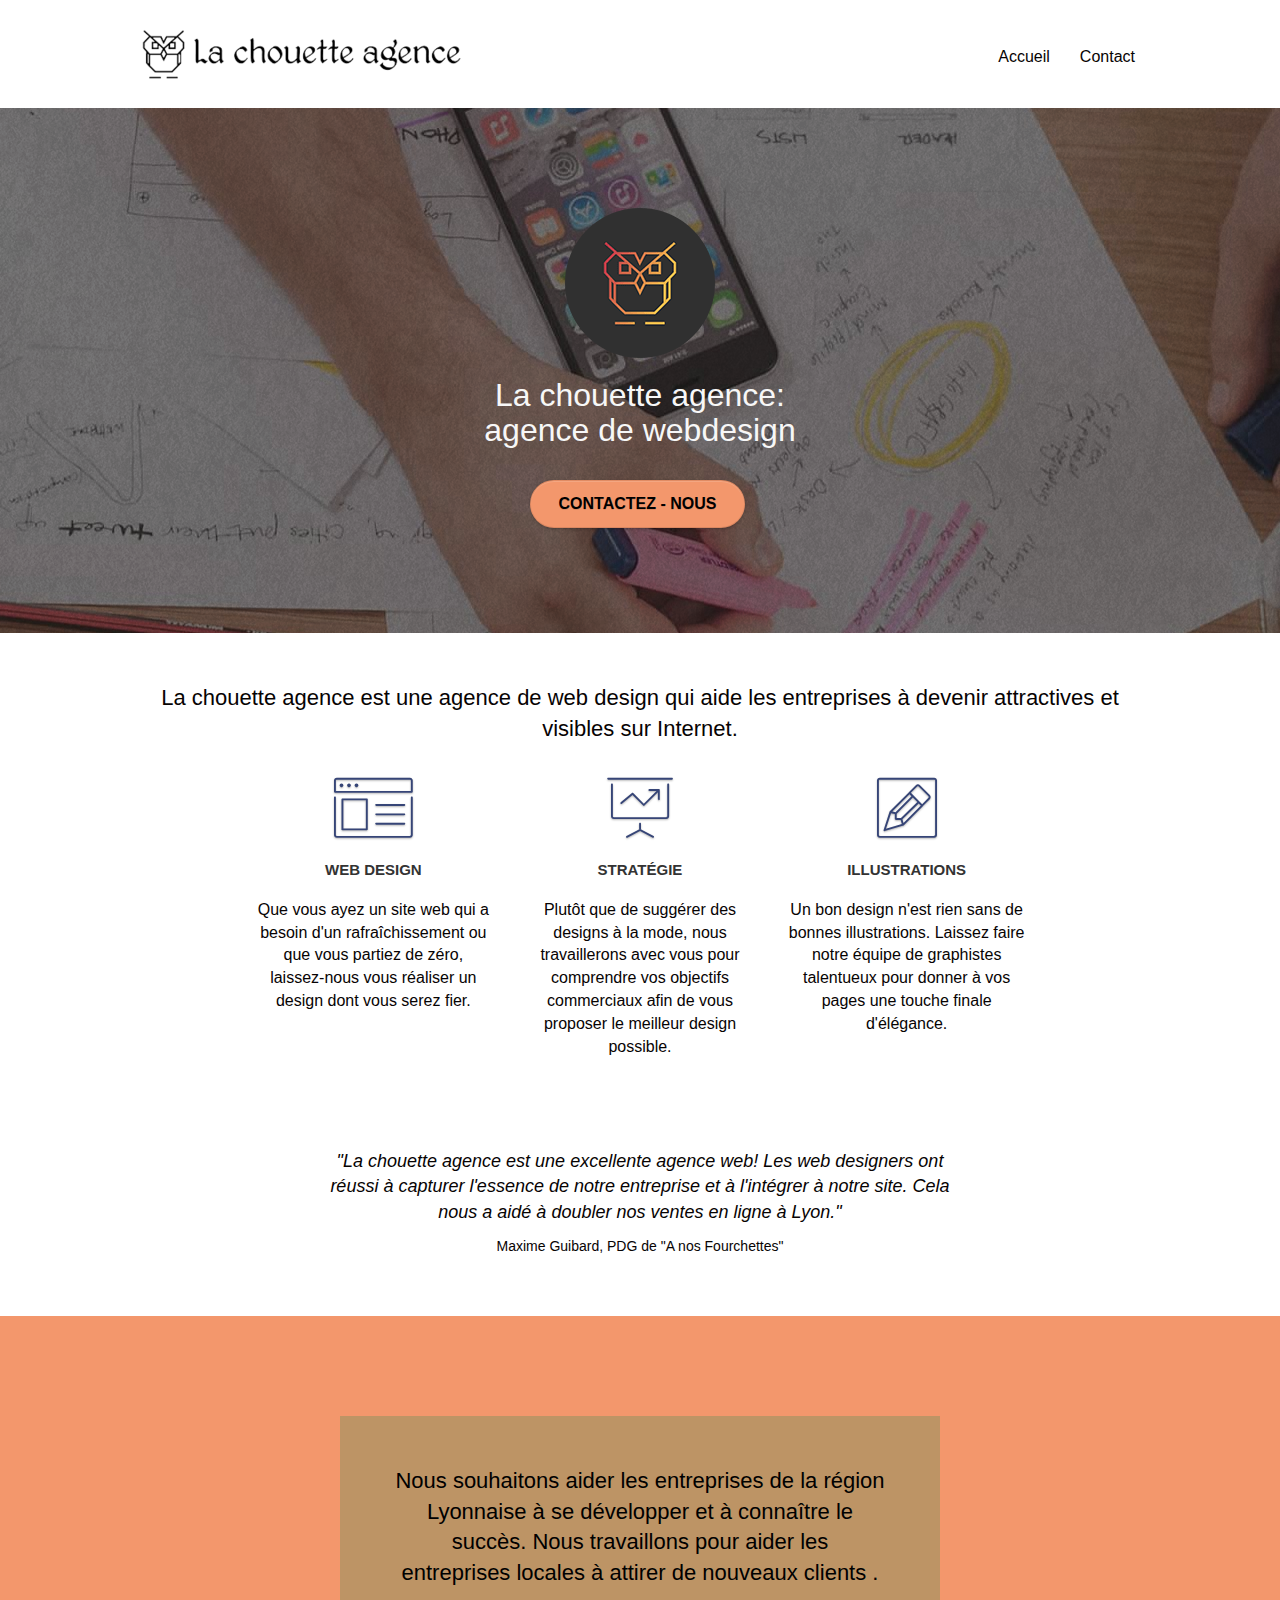
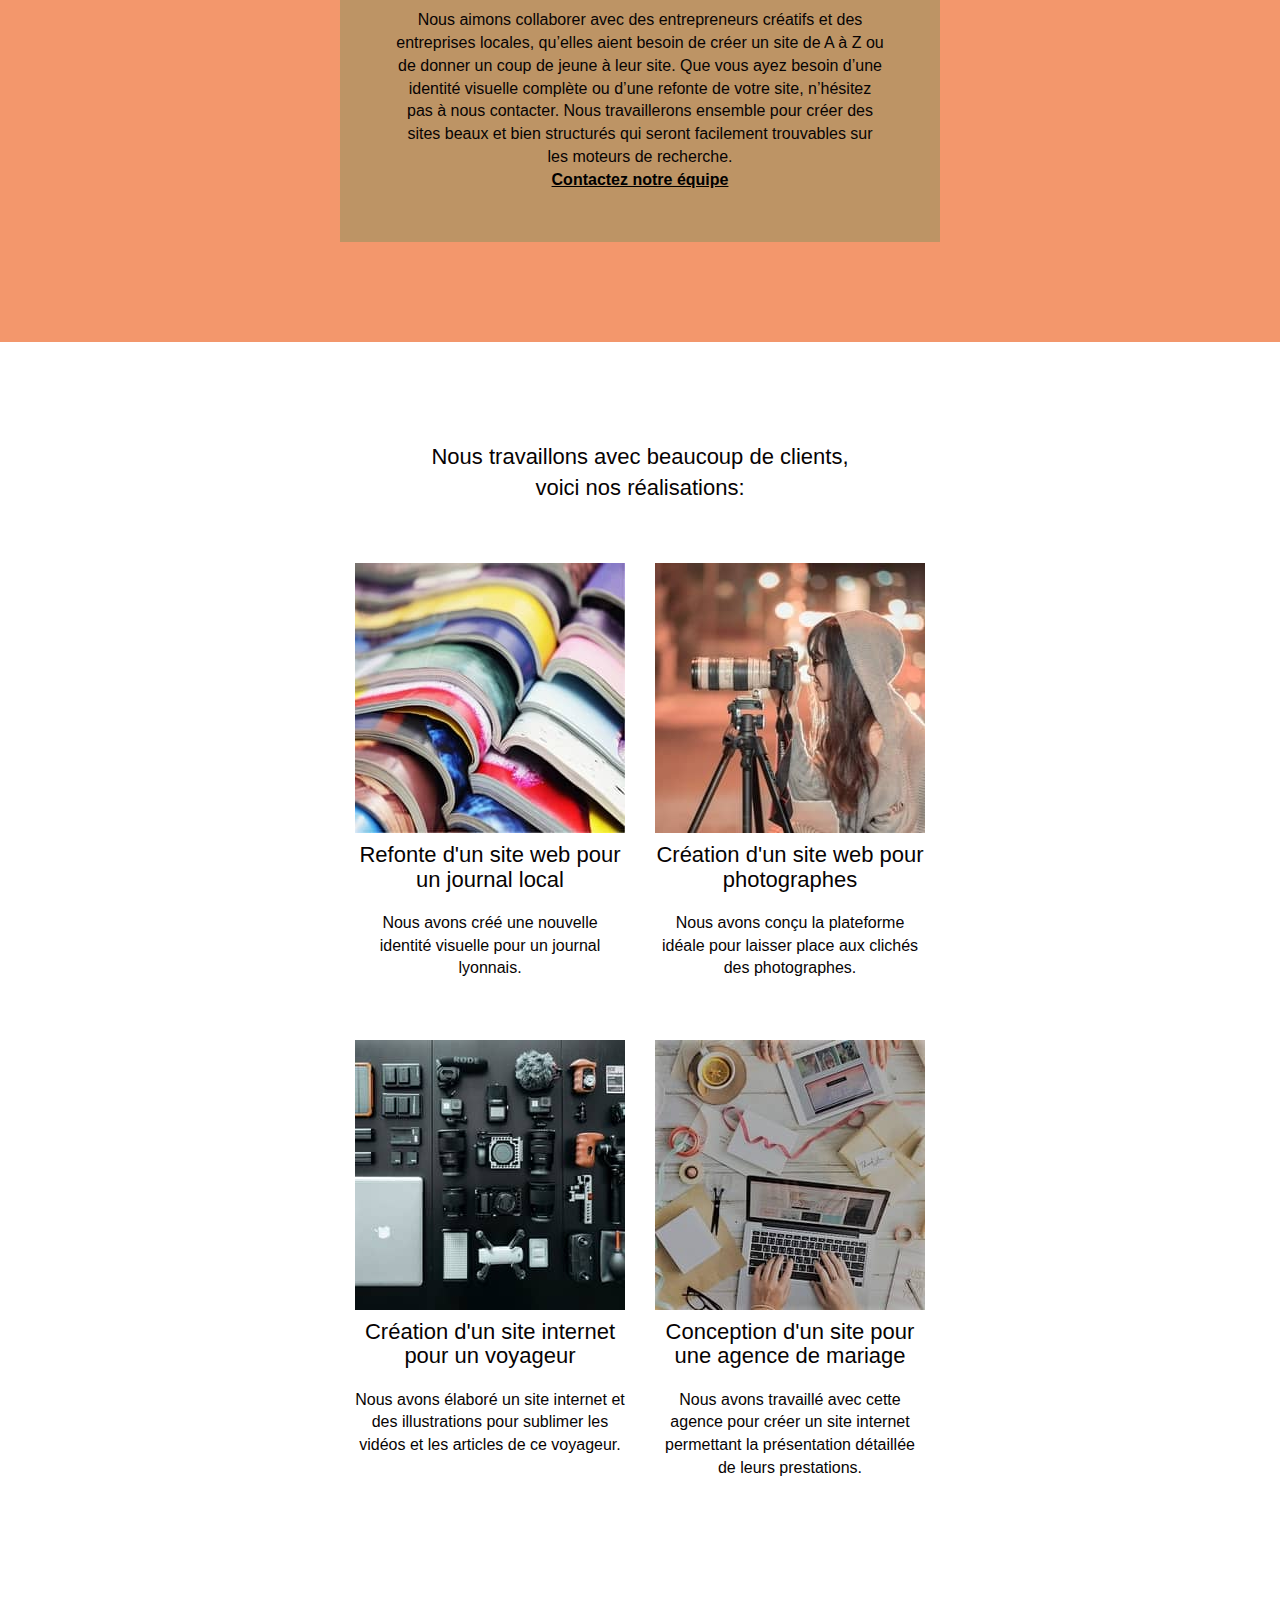
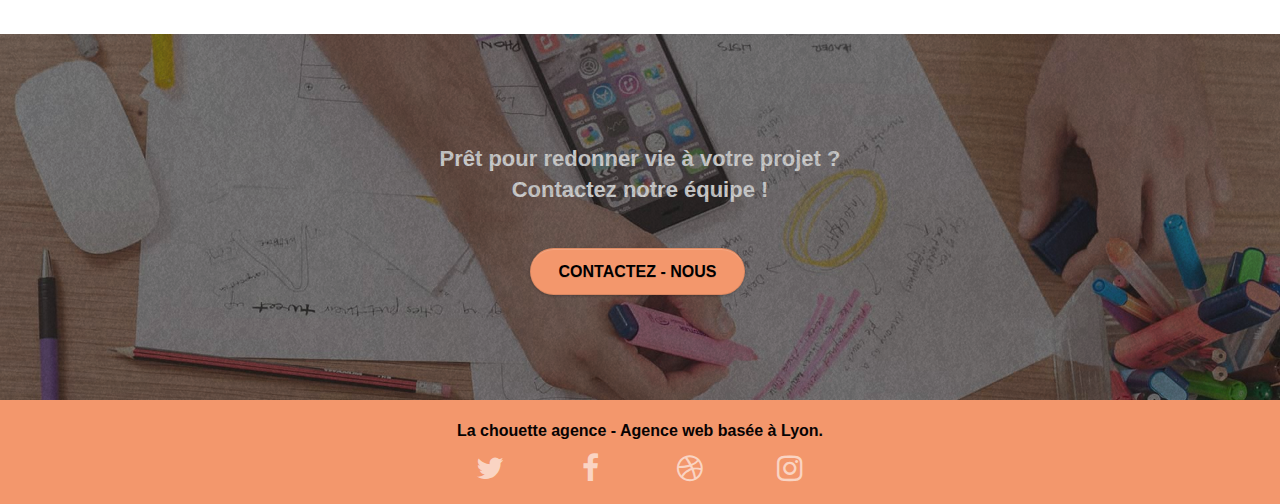
<file: index.html>
<!DOCTYPE html>
<html lang="fr">
<head>
	<meta charset="utf-8">
    <meta name="robots" content="index, follow"> <!--ou index, follow, noimagindex-->
    <meta name="keywords" content="seo, site web, site internet, agence webdesign, agence web Lyon, design, refonte de sites, entreprise web la chouette agence.">
    <meta name="description" content="La chouette agence, agence web basée à Lyon, vous propose de vous créer un site web attractif et bien structuré ou de s'occuper de la refonte de votre site en tenant compte de vos besoins et souhaits et en assurant une meilleure visibilité sur Internet.">
	<title>Création et refonte de sites-Meilleure agence web: La chouette agence</title>
    <meta name="viewport" content="width=device-width, initial-scale=1.0, viewport-fit=cover">
	

    <link rel="stylesheet" type="text/css" href="./css/bootstrap.css">
	<link rel="stylesheet" type="text/css" href="style.css">
	<link rel="stylesheet" type="text/css" href="./css/font-awesome.css">
	<link rel="stylesheet" type="text/css" href="./css/et-line.css">
	
<!-- Analytics -->
 
<!-- Analytics END -->
</head>
<body>
<!-- Principal conteneur -->
<div class="page-container">
    
<!-- bloc-0 -->
<div class="bloc bgc-white l-bloc " id="bloc-0">
	<div class="container bloc-sm">

		<nav class="navbar row">
			<div class="navbar-header">
				<!--<div class="keywords" style="color:#286090;font-size:1px;">Agence web à Paris, stratégie web, web design, illustrations, design de site web, site web, web, internet, site internet, site</div>-->
				<a class="navbar-brand" href="index.html"><img src="imgccompres/la-chouette-agence.png" alt="logo de la meilleure agence web la chouette agence" height="60" /></a>
				<!--<div class="keywords" style="color:#286090;font-size:1px;">Agence web à Paris, stratégie web, web design, illustrations, design de site web, site web, web, internet, site internet, site</div>-->
				<button id="nav-toggle" type="button" class="ui-navbar-toggle navbar-toggle" data-toggle="collapse" data-target=".navbar-1">
					<span class="sr-only">Toggle navigation</span><span class="icon-bar"></span><span class="icon-bar"></span><span class="icon-bar"></span>
				</button>
			</div>
			<div class="collapse navbar-collapse navbar-1 special-dropdown-nav">
				<ul class="site-navigation nav navbar-nav">
					<li>
						<a href="index.html">Accueil</a>
					</li>
					<li>
						<a href="contact.html">Contact</a>
					</li>
				</ul>
			</div>
		</nav>
	</div>
</div>
<!-- bloc-0 END -->

<!-- bloc-1-presentation -->
<div class="bloc bgc-dark-slate-blue bg-banniere d-bloc bg-t-edge bloc-bg-texture texture-paper b-parallax" id="bloc-1-hero">
	<div class="container bloc-lg">
		<div class="row tight-width-whitespace">
			<div class="col-sm-12">
				<img src="imgccompres/logo.png" class="center-block image-resize-mode" width="150" alt="Logo de la meilleure agence web, la chouette agence"/>
				<h1 class="text-center hero-bloc-text tc-orange ">
					La chouette agence:
					agence de webdesign
				</h1>
				<div class="text-center">
					<a href="contact.html" class="btn btn-lg btn-clean btn-rd cta-hero btn-atomic-tangerine" id="cta-hero" title="Contact Agence web - La chouette agence">Contactez - nous</a>
				</div>
			</div>
		</div>
	</div>
</div>
<!-- bloc-1-presentation END -->

<!-- bloc-2-services -->
<div class="bloc bgc-white l-bloc" id="bloc-2-services">
	<div class="container bloc-md">
		<div class="row">
			<div class="col-sm-12 text-center">
				<p class="firstparag">La chouette agence est une agence de web design qui aide les entreprises à devenir attractives et visibles sur Internet.</p>
			</div>
		</div>
		<div class="row voffset-lg med-width-whitespace">
			<div class="col-sm-4">
				<div class="text-center">
					<span class="et-icon-browser sm-shadow icon-dark-slate-blue icons icon-lg"></span>
				</div>
				<h2 class="mg-md text-center">
					Web design
				</h2>
				<p class="text-center ">
					Que vous ayez un site web qui a besoin d'un rafraîchissement ou que vous partiez de zéro, laissez-nous vous réaliser un design dont vous serez fier.
				</p>
			</div>
			<div class="col-sm-4">
				<div class="text-center">
					<span class="et-icon-presentation sm-shadow icon-dark-slate-blue icons icon-lg"></span>
				</div>
				<h2 class="mg-md text-center">
					Stratégie
				</h2>
				<p class="text-center ">
					Plutôt que de suggérer des designs à la mode, nous travaillerons avec vous pour comprendre vos objectifs commerciaux afin de vous proposer le meilleur design possible.<br>
				</p>
			</div>
			<div class="col-sm-4">
				<div class="text-center">
					<span class="et-icon-edit sm-shadow icon-dark-slate-blue icons icon-lg"></span>
				</div>
				<h2 class="mg-md text-center">
					Illustrations
				</h2>
				<p class="text-center ">
					Un bon design n'est rien sans de bonnes illustrations. Laissez faire notre équipe de graphistes talentueux pour donner à vos pages une touche finale d'élégance.
				</p>
			</div>
		</div>
		<div class="row voffset-lg voffset">
			<div class="col-xs-12 col-md-8 col-md-offset-2 text-center">
				<p class="secondparagr">"La chouette agence est une excellente agence web! Les web designers ont réussi à capturer l'essence de notre entreprise et à l'intégrer à notre site. Cela nous a aidé à doubler nos ventes en ligne à Lyon." <br /></p>
				<p class="author">Maxime Guibard, PDG de "A nos Fourchettes"</p>
		

			</div>
		</div>
	</div>
</div>
<!-- bloc-2-services END -->

<!-- bloc-3-what-i-do -->
<div class="bloc tc-orange bgc-atomic-tangerine bg-presentation d-bloc bloc-bg-texture b-parallax" id="bloc-3-what-i-do">
	<div class="container bloc-lg">
		<div class="row tight-width-whitespace black-background">
			<div class="col-sm-12">
				<p class="mg-md text-center tc-black firstparag ">
					Nous souhaitons aider les entreprises de la région Lyonnaise à se développer et à connaître le succès. Nous travaillons pour aider les entreprises locales à attirer de nouveaux clients .<!--<br>-->
				</p>
				<p class="text-center white">
					Nous aimons collaborer avec des entrepreneurs créatifs et des entreprises locales, qu’elles aient besoin de créer un site de A à Z ou de donner un coup de jeune à leur site. Que vous ayez besoin d’une identité visuelle complète ou d’une refonte de votre site, n’hésitez pas à nous contacter. Nous travaillerons ensemble pour créer des sites beaux et bien structurés qui seront facilement trouvables sur les moteurs de recherche. <br><a class="tc-black bold-link" href="contact.html" title="Contact de l'équipe de la chouette agence">Contactez notre équipe</a><br>
				</p>
			</div>
		</div>
	</div>
</div>
<!-- bloc-3-what-i-do END -->

<!-- bloc-4-portfolio -->
<div class="bloc bgc-white bg-lines-h2-bg bg-repeat l-bloc" id="bloc-4-portfolio">
	<div class="container bloc-lg">
		<div class="row">
			<div class="col-sm-12 text-center">
				<p class="firstparag">Nous travaillons avec beaucoup de clients, <br /> voici nos réalisations:</p>
			</div>
		</div>
		<div class="row tight-width-whitespace portfolio-row">
			<div class="col-sm-6">
				<a href="#" data-lightbox="imgccompres/1.jpg" data-gallery-id="gallery-1" data-caption="Refonte d'un site web pour un journal local" data-frame="snapshot-lb"><img src="imgccompres/1.jpg" alt="Refonte d'un site web pour un journal par la meilleure agence web, la chouette agence-Lyon-Paris" class="img-responsive portfolio-thumb" /></a>
				<h3 class="mg-md text-center">
					Refonte d'un site web pour un journal local
				</h3>
				<p class="text-center">
					Nous avons créé une nouvelle identité visuelle pour un journal lyonnais.
				</p>
			</div>
			<div class="col-sm-6">
				<a href="#" data-lightbox="imgccompres/2.jpg" data-gallery-id="gallery-1" data-caption="Création d'un site web pour photographes" data-frame="snapshot-lb"><img src="imgccompres/2.jpg" class="img-responsive portfolio-thumb" alt="Création d'un site web pour photographes par l'entreprise de webdesign, la chouette agence" /></a>
				<h3 class="mg-md text-center">
					Création d'un site web pour photographes
				</h3>
				<p class="text-center">
					Nous avons conçu la plateforme idéale pour laisser place aux clichés des photographes.
				</p>
			</div>
		</div>
		<div class="row tight-width-whitespace portfolio-row">
			<div class="col-sm-6">
				<a href="#" data-lightbox="imgccompres/3.jpg" data-gallery-id="gallery-1" data-caption="Création d'un site internet pour un voyageur" data-frame="snapshot-lb"><img src="imgccompres/3.jpg" class="img-responsive portfolio-thumb" alt="Création d'un site internet pour un voyageur par l'entreprise de développement web de Lyon, la chouette agence"/></a>
				<h3 class="mg-md text-center">
					Création d'un site internet pour un voyageur
				</h3>
				<p class="text-center">
					Nous avons élaboré un site internet et des illustrations pour sublimer les vidéos et les articles de ce voyageur.
				</p>
			</div>
			<div class="col-sm-6">
				<a href="#" data-lightbox="imgccompres/4.jpg" data-gallery-id="gallery-1" data-caption="Conception d'un site pour une agence de mariage" data-frame="snapshot-lb"><img src="imgccompres/4.jpg" class="img-responsive portfolio-thumb" alt="Création d'un site web pour une agence de mariage - Webdesign Paris-Lyon"/></a>
				<h3 class="mg-md text-center">
					Conception d'un site pour une agence de mariage
				</h3>
				<p class="text-center">
					Nous avons travaillé avec cette agence pour créer un site internet permettant la présentation détaillée de leurs prestations.
				</p>
			</div>
		</div>
	</div>
</div>
<!-- bloc-4-portfolio END -->

<!-- bloc-5-cta -->
<div class="bloc bgc-dark-slate-blue bg-banniere d-bloc bloc-bg-texture texture-paper" id="bloc-5-cta">
	<div class="container bloc-lg">
		<div class="row">
			<p id="lastparag"class="mg-md text-center tc-orange firstparag">
				Prêt pour redonner vie à votre projet ?<br />Contactez notre équipe !
			</p>
			<div class="col-sm-12 text-center">
				<a href="contact.html" class="btn btn-atomic-tangerine btn-clean btn-rd btn-lg cta-hero" title="Contact Agence web - La chouette agence">Contactez - nous</a>
			</div>
		</div>
	</div>
</div>
<!-- bloc-5-cta END -->
<!--ScrollToTop button  
<a class="bloc-button btn btn-d scrollToTop showScrollTop" onclick="scrolltoTarget('1')">
	<span class="fa fa-chevron-up">
	</span>
</a> -->

<!-- Footer - bloc-8 -->
<div class="bloc bgc-atomic-tangerine d-bloc" id="bloc-8">
	<div class="container bloc-sm">
		<div class="row">
			<div class="col-sm-12">
				<p id="stil" class="text-center">
					La chouette agence - Agence web basée à Lyon.<br />
				</p>
				<div class="row row-no-gutters social">
					<div class="col-sm-3">
						<div class="text-center">
							<a class="social" href="index.html" title="Rejoignez-nous sur Twitter"><span class="fa fa-twitter icon-md"></span></a>
						</div>
					</div>
					<div class="col-sm-3">
						<div class="text-center">
							<a class="social" href="index.html" title="Rejoignez-nous sur Facebook"><span class="fa fa-facebook icon-md"></span></a>
						</div>
					</div>
					<div class="col-sm-3">
						<div class="text-center">
							<a class="social" href="index.html" title="Rejoignez-nous sur Dribbble"><span class="fa fa-dribbble icon-md"></span></a>
						</div>
					</div>
					<div class="col-sm-3">
						<div class="text-center">
							<a class="social" href="index.html" title="Rejoignez-nous sur Instagram"><span class="fa fa-instagram icon-md"></span></a>
						</div>
					</div>
				</div>
				
			</div>
		</div>
	</div>
</div>
<!-- Footer - bloc-8 END -->

</div>
<!-- Principal conteneur END -->
    
<script src="./js/jquery-2.1.0.js"></script>
<script src="./js/bootstrap.js"></script>
<script src="./js/blocs.js"></script>

</body>
</html>
</file>
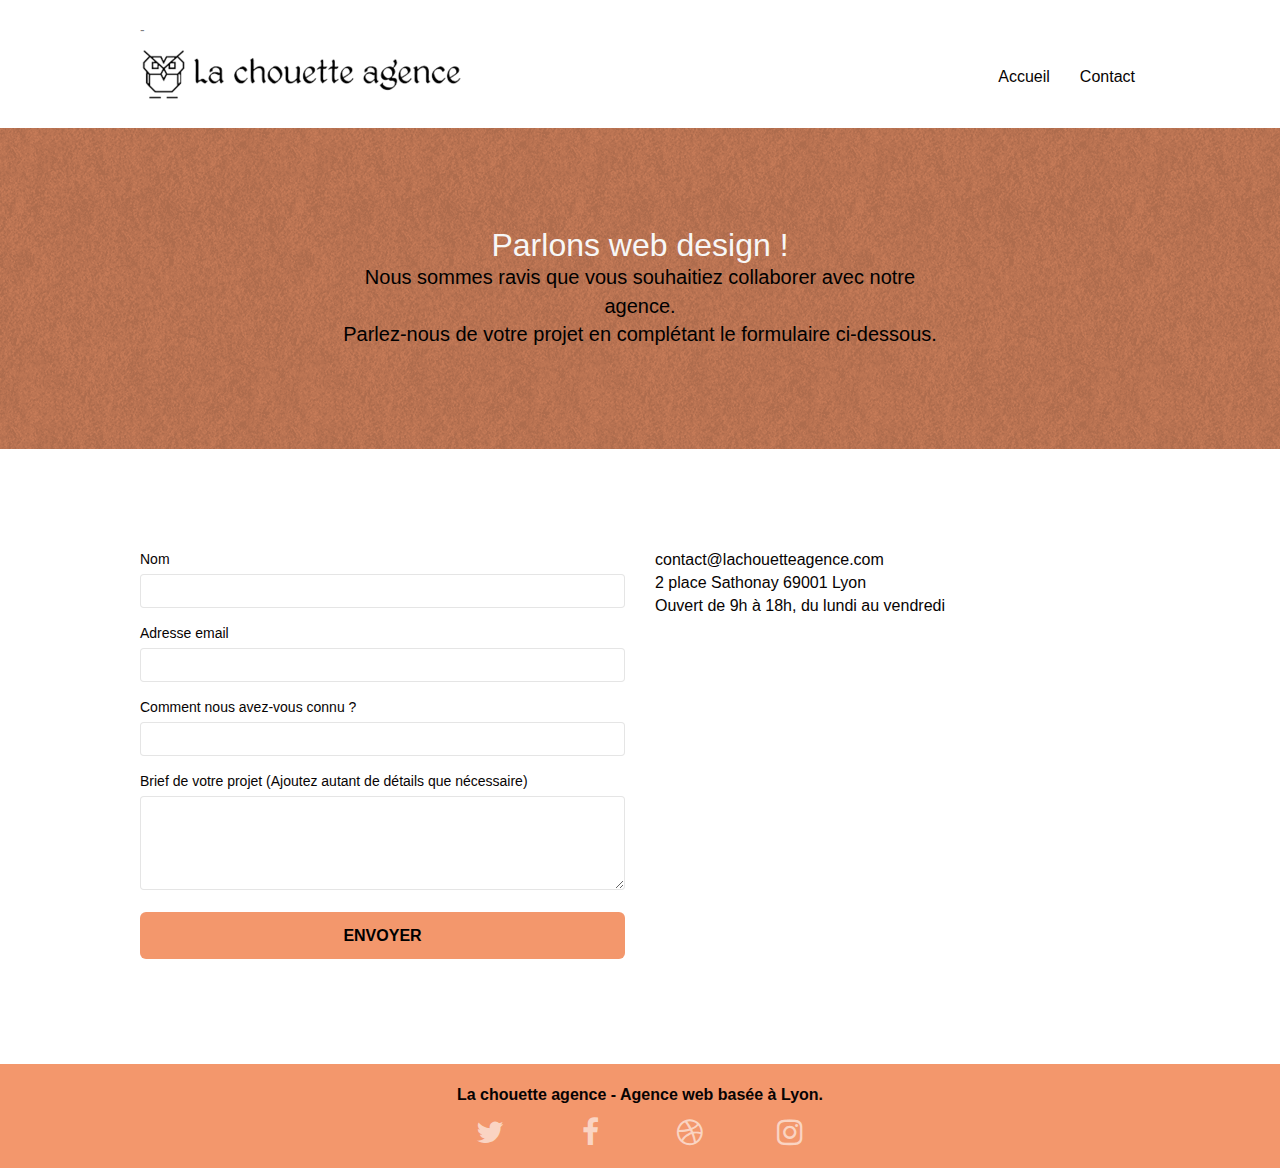
<file: contact.html>
<!DOCTYPE html>
<html lang="fr">
<head>
    <meta charset="utf-8">
	<meta name="robots" content="index, follow">
    <meta name="keywords" content="seo, site web, site internet, agence webdesign, agence web Lyon, design, refonte de sites, entreprise web la chouette agence.">
    <meta name="description" content="La chouette agence, agence web basée à Lyon, vous propose de vous créer un site web attractif et bien structuré ou de s'occuper de la refonte de votre site en tenant compte de vos besoins et souhaits et en assurant une très bonne visibilité sur Internet.">
	<title>Contact de la meilleure agence web, La chouette agence</title>
    <meta name="viewport" content="width=device-width, initial-scale=1.0, viewport-fit=cover">
    
	<link rel="stylesheet" type="text/css" href="./css/bootstrap.css">
	<link rel="stylesheet" type="text/css" href="style.css">
	<link rel="stylesheet" type="text/css" href="./css/font-awesome.css">
	<link rel="stylesheet" type="text/css" href="./css/et-line.css">

    
<!-- Analytics -->
 
<!-- Analytics END -->
    
</head>
<body>
<!-- Principal conteneur -->
<div class="page-container">
    
<!-- bloc-0 -->
<div class="bloc bgc-white l-bloc " id="bloc-0">
	<div class="container bloc-sm">-
		<nav class="navbar row">
			<div class="navbar-header">
				<a class="navbar-brand" href="index.html"><img src="imgccompres/la-chouette-agence.png" alt="Logo de la meilleure agence web, la chouette agence-Lyon-Paris" height="60" /></a>
				<button id="nav-toggle" type="button" class="ui-navbar-toggle navbar-toggle" data-toggle="collapse" data-target=".navbar-1">
					<span class="sr-only">Toggle navigation</span><span class="icon-bar"></span><span class="icon-bar"></span><span class="icon-bar"></span>
				</button>
			</div>
			<div class="collapse navbar-collapse navbar-1 special-dropdown-nav">
				<ul class="site-navigation nav navbar-nav">
					<li>
						<a href="index.html">Accueil</a>
					</li>
					<li>
						<a href="contact.html">Contact</a>
					</li>
				</ul>
			</div>
		</nav>
	</div>
</div>
<!-- bloc-0 END -->

<!-- bloc-6 -->
<div class="bloc bg-dots-bg bg-repeat bgc-atomic-tangerine d-bloc bloc-bg-texture texture-paper" id="bloc-6">
	<div class="container bloc-lg">
		<div class="row">
			<div class="col-sm-12">
				<h1 class="text-center hero-bloc-text tight-width-whitespace">
					Parlons web design !
				</h1>
				<p class="text-center mg-lg tc-black tight-width-whitespace secondpage ">
					Nous sommes ravis que vous souhaitiez collaborer avec notre agence.<br>
					Parlez-nous de votre projet en complétant le formulaire ci-dessous.
				</p>
			</div>
		</div>
	</div>
</div>
<!-- bloc-6 END -->

<!-- bloc-7 -->
<div class="bloc bgc-white l-bloc" id="bloc-7">
	<div class="container bloc-lg">
		<div class="row">
			<div class="col-sm-6">
				<form id="form_1" novalidate success-msg="Your message has been sent." fail-msg="Sorry it seems that our mail server is not responding, Sorry for the inconvenience!">
					<div class="form-group ">
						<label>
							Nom
						</label>
						<input id="name" class="form-control" required />
					</div>
					<div class="form-group">
						<label>
							Adresse email
						</label>
						<input id="email" class="form-control" type="email" required />
					</div>
					<div class="form-group">
						<label>
							Comment nous avez-vous connu ?
						</label>
						<input class="form-control" type="email" required id="input_504" />
					</div>
					<div class="form-group">
						<label>
							Brief de votre projet (Ajoutez autant de détails que nécessaire)<br>
						</label><textarea id="message" class="form-control" rows="4" cols="50" required></textarea>
					</div> 
					<button class="bloc-button btn btn-lg btn-block cta-hero btn-atomic-tangerine" type="submit">
						Envoyer
					</button>
				</form>
			</div>
			<div class="col-sm-6">
				<p>
					contact@lachouetteagence.com<br>2 place Sathonay 69001 Lyon<br>Ouvert de 9h à 18h, du lundi au vendredi<br>
				</p>
			</div>
		</div>
	</div>
</div>
<!-- bloc-7 END -->

<!-- ScrollToTop Button 
<a class="bloc-button btn btn-d scrollToTop" onclick="scrollToTarget('1')"><span class="fa fa-chevron-up"></span></a>
 ScrollToTop Button END-->


<!-- Footer - bloc-8 -->
<div class="bloc bgc-atomic-tangerine d-bloc" id="bloc-8">
	<div class="container bloc-sm">
		<div class="row">
			<div class="col-sm-12">
				<p id="stil" class="text-center black">
					La chouette agence - Agence web basée à Lyon.<br>
				</p>
				<div class="row row-no-gutters social">
					<div class="col-sm-3">
						<div class="text-center">
							<a class="social" href="index.html" title="Rejoignez-nous sur Twitter "><span class="fa fa-twitter icon-md"></span></a>
						</div>
					</div>
					<div class="col-sm-3">
						<div class="text-center">
							<a class="social" href="index.html" title="Rejoignez-nous sur Facebook"><span class="fa fa-facebook icon-md"></span></a>
						</div>
					</div>
					<div class="col-sm-3">
						<div class="text-center">
							<a class="social" href="index.html" title="Rejoignez-nous sur Dribbble"><span class="fa fa-dribbble icon-md"></span></a>
						</div>
					</div>
					<div class="col-sm-3">
						<div class="text-center">
							<a class="social" href="index.html" title="Rejoignez-nous sur Instagram"><span class="fa fa-instagram icon-md"></span></a>
						</div>
					</div>
				</div>
			</div>
		</div>
	</div>
</div>
<!-- Footer - bloc-8 END -->


			
</div>
<!-- Principal conteneur END -->
    
<script src="./js/jquery-2.1.0.js"></script>
<script src="./js/bootstrap.js"></script>
<script src="./js/blocs.js"></script>
	
</body>
</html>
</file>
<file: style.css>
body {
    margin: 0;
    padding: 0;
    background: #FFF;
    overflow-x: hidden;
    -webkit-font-smoothing: antialiased;
    -moz-osx-font-smoothing: grayscale;
}

a,
button {
    transition: all .3s ease-in-out;
    outline: none!important;
}

a:hover {
    text-decoration: none;
    cursor: pointer;
}

#page-loading-blocs-notifaction {
    position: fixed;
    top: 0;
    bottom: 0;
    width: 100%;
    z-index: 100000;
    background: #FFFFFF url("img/pageload-spinner.gif") no-repeat center center;
}

.bloc {
    width: 100%;
    clear: both;
    background: 50% 50% no-repeat;
    padding: 0 50px;
    -webkit-background-size: cover;
    -moz-background-size: cover;
    -o-background-size: cover;
    background-size: cover;
    position: relative;
}

.bloc .container {
    padding-left: 0;
    padding-right: 0;
}

.bloc-lg {
    padding: 100px 50px;
}

.bloc-md {
    padding: 50px;
}

.bloc-sm {
    padding: 20px 50px;
}

.bg-center,
.bg-l-edge,
.bg-r-edge,
.bg-t-edge,
.bg-b-edge,
.bg-tl-edge,
.bg-bl-edge,
.bg-tr-edge,
.bg-br-edge,
.bg-repeat {
    -webkit-background-size: auto!important;
    -moz-background-size: auto!important;
    -o-background-size: auto!important;
    background-size: auto!important;
}

.bg-repeat {
    background: repeat;
}

.bg-t-edge {
    background: top no-repeat;
}

.bloc-bg-texture::before {
    content: "";
    background-size: 2px 2px;
    position: absolute;
    top: 0;
    bottom: 0;
    left: 0;
    right: 0;
}

.texture-paper::before {
    background: url("imgccompres/texture-paper.png");
    background-size: 280px 280px;
}

.b-parallax {
    background-attachment: fixed;
}

.d-bloc {
    color: rgba(255, 255, 255, .7);
}

.d-bloc button:hover {
    color: rgba(255, 255, 255, .9);
}

.d-bloc .icon-round,
.d-bloc .icon-square,
.d-bloc .icon-rounded,
.d-bloc .icon-semi-rounded-a,
.d-bloc .icon-semi-rounded-b {
    border-color: rgba(255, 255, 255, .9);
}

.d-bloc .divider-h span {
    border-color: rgba(255, 255, 255, .2);
}

.d-bloc .a-btn,
.d-bloc .navbar a,
.d-bloc .navbar-brand,
.d-bloc a .icon-sm,
.d-bloc a .icon-md,
.d-bloc a .icon-lg,
.d-bloc a .icon-xl,
.d-bloc h1 a,
.d-bloc h2 a,
.d-bloc h3 a,
/*.d-bloc h4 a,
.d-bloc h5 a,
.d-bloc h6 a,*/
.d-bloc p a {
    color: rgba(255, 255, 255, .6);
}

.d-bloc .a-btn:hover,
.d-bloc .navbar a:hover,
.d-bloc .navbar-brand:hover,
.d-bloc a:hover .icon-sm,
.d-bloc a:hover .icon-md,
.d-bloc a:hover .icon-lg,
.d-bloc a:hover .icon-xl,
.d-bloc h1 a:hover,
.d-bloc h2 a:hover,
.d-bloc h3 a:hover,
/*.d-bloc h4 a:hover,
.d-bloc h5 a:hover,
.d-bloc h6 a:hover,*/
.d-bloc p a:hover {
    color: rgba(255, 255, 255, 1);
}

.d-bloc .navbar-toggle .icon-bar {
    background: rgba(255, 255, 255, 1);
}

.d-bloc .btn-wire,
.d-bloc .btn-wire:hover {
    color: rgba(255, 255, 255, 1);
    border-color: rgba(255, 255, 255, 1);
}

.d-bloc .panel {
    color: rgba(0, 0, 0, .5);
}

.d-bloc .panel button:hover {
    color: rgba(0, 0, 0, .7);
}

.d-bloc .panel icon {
    border-color: rgba(0, 0, 0, .7);
}

.d-bloc .panel .divider-h span {
    border-color: rgba(0, 0, 0, .1);
}

.d-bloc .panel .a-btn {
    color: rgba(0, 0, 0, .6);
}

.d-bloc .panel .a-btn:hover {
    color: rgba(0, 0, 0, 1);
}

.d-bloc .panel .btn-wire,
.d-bloc .panel .btn-wire:hover {
    color: rgba(0, 0, 0, .7);
    border-color: rgba(0, 0, 0, .3);
}

.d-bloc .panel,
.l-bloc {
    color: rgba(0, 0, 0, .5);
}

.d-bloc .panel button:hover,
/*.l-bloc*/ button:hover {
    color: rgba(0, 0, 0, .7);
}

/*.l-bloc*/ .icon-round,
/*.l-bloc*/ .icon-square,
/*.l-bloc*/ .icon-rounded,
/*.l-bloc*/ .icon-semi-rounded-a,
   l-bloc .icon-semi-rounded-b {
    border-color: rgba(0, 0, 0, .7);
}

.d-bloc .panel .divider-h span,
/*.l-bloc*/ .divider-h span {
    border-color: rgba(0, 0, 0, .1);
}

.d-bloc .panel .a-btn,
/*.l-bloc*/ .a-btn,
/*.l-bloc*/ .navbar a,
/*.l-bloc*/ .navbar-brand,
/*.l-bloc*/ a .icon-sm,
/*.l-bloc*/ a .icon-md,
/*.l-bloc*/ a .icon-lg,
/*.l-bloc*/ a .icon-xl,
/*.l-bloc*/ h1 a,
/*.l-bloc*/ h2 a,
/*.l-bloc*/ h3 a,
/*.l-bloc*/ h4 a,
/*.l-bloc*/ h5 a,
/*.l-bloc*/ h6 a,
/*.l-bloc*/ p a {
    color: rgba(0, 0, 0, .6);
}

.d-bloc .panel .a-btn:hover,
/*.l-bloc*/ .a-btn:hover,
/*.l-bloc*/ .navbar a:hover,
/*.l-bloc*/ .navbar-brand:hover,
/*.l-bloc*/ a:hover .icon-sm,
/*.l-bloc*/ a:hover .icon-md,
/*.l-bloc*/ a:hover .icon-lg,
/*.l-bloc*/ a:hover .icon-xl,
/*.l-bloc*/ h1 a:hover,
/*.l-bloc*/ h2 a:hover,
/*.l-bloc*/ h3 a:hover,
/*.l-bloc*/ h4 a:hover,
/*.l-bloc*/ h5 a:hover,
/*.l-bloc*/ h6 a:hover,
/*.l-bloc*/ p a:hover {
    color: rgba(0, 0, 0, 1);
}

/*.l-bloc*/ .navbar-toggle .icon-bar {
    color: rgba(0, 0, 0, .6);
}

.d-bloc .panel .btn-wire,
.d-bloc .panel .btn-wire:hover,
/*.l-bloc*/ .btn-wire,
/*.l-bloc*/ .btn-wire:hover {
    color: rgba(0, 0, 0, .7);
    border-color: rgba(0, 0, 0, .3);
}

.voffset {
    margin-top: 30px;
}

.voffset-lg {
    margin-top: 80px;
}

.row-no-gutters {
    margin-right: 0;
    margin-left: 0;
}

.row.row-no-gutters > [class^="col-"],
.row.row-no-gutters > [class*=" col-"] {
    padding-right: 0;
    padding-left: 0;
}

#bloc-1-hero h1 {
    font-size: 32px;
    margin-left: 85px;
    margin-right: 85px;
}

.navbar {
    margin-bottom: 0;
    z-index: 1;
}

.navbar-brand {
    height: auto;
    padding: 3px 15px;
    font-size: 25px;
    font-weight: normal;
    font-weight: 600;
    line-height: 44px;
}

.navbar-brand img {
    max-height: 200px;
    margin: 0 5px 0 0;
    display: inline;
}

.navbar-brand img[src$=svg] {
    min-width: 100px;
}

.nav-center .navbar-brand img {
    margin: 0;
}

.navbar .nav {
    padding-top: 2px;
    margin-right: -16px;
    float: right;
    z-index: 1;
}

.nav > li {
    float: left;
    margin-top: 4px;
    font-size: 16px;
}

.navbar-nav .open .dropdown-menu > li > a {
    text-align: inherit;
}

.nav > li a:hover,
.nav > li a:focus {
    background: transparent;
}

.navbar-toggle {
    margin: 10px 10px 0 0;
    border: 0px;
}

.navbar-toggle:hover {
    background: transparent!important;
}

.navbar-toggle .icon-bar {
    background-color: rgba(0, 0, 0, .5);
    width: 26px;
}

.nav-invert .navbar .nav {
    float: left;
}


.nav-invert .navbar-header,
.nav-invert .navbar-brand {
    float: right;
    position: relative;
    z-index: 2;
}

@media (min-width: 768px) {
    .site-navigation {
        position: absolute;
        top: 50%;
        right: 20px;
        -webkit-transform: translateY(-50%);
        transform: translate(0, -50%);
    }
    .nav > li .dropdown-menu a,
    .nav > li .dropdown-menu a:hover {
        color: #484848;
    }
    .nav-invert .site-navigation {
        left: 0;
        right: 0;
    }
    .nav-center {
        text-align: center;
    }
    .nav-center .navbar-header {
        width: 100%;
    }
    .nav-center .navbar-header,
    .nav-center .navbar-brand,
    .nav-center .nav > li {
        float: none;
        display: inline-block;
    }
    .nav-center .site-navigation {
        position: relative;
        width: 100%;
        right: 0;
        margin-right: 0px;
        margin-top: 20px;
    }
    .nav-center.mini-nav .navbar-toggle {
        float: none;
        margin: 10px auto 0;
    }
}

.nav > li > .dropdown a {
    background: none!important;
    display: block;
    padding: 14px 15px;
}

nav .caret {
    margin: 0 5px;
}

.dropdown-menu .dropdown-menu {
    top: -8px;
    left: 100%;
}

.dropdown-menu .dropmenu-flow-right {
    top: 100%;
    left: 0;
    margin-left: -1px;
    border-top-left-radius: 0;
    border-top-right-radius: 0;
}

.dropdown-menu .dropdown span {
    border: 4px solid black;
    border-top-color: transparent;
    border-right-color: transparent;
    border-bottom-color: transparent;
    margin: 6px -5px 0 0!important;
    float: right;
}

.mg-md {
    margin-top: 10px;
    margin-bottom: 20px;
}

.mg-lg {
    margin-top: 10px;
    margin-bottom: 40px;
}

.btn {
    margin: 0 5px 5px 0;
}

.btn.pull-right {
    margin: 0 0 5px 5px;
}

.btn-d,
.btn-d:hover,
.btn-d:focus {
    color: #FFF;
    background: rgba(0, 0, 0, .3);
}

button {
    outline: none!important;
}

.btn-rd {
    border-radius: 40px;
}

.btn-clean {
    border: 1px solid rgba(0, 0, 0, .08);
    border-bottom-color: rgba(0, 0, 0, .1);
    text-shadow: 0 1px 0 rgba(0, 0, 1, .1);
    box-shadow: 0 1px 3px rgba(0, 0, 1, .25), inset 0 1px 0 0 rgba(255, 255, 255, .15);
}

.icon-md {
    font-size: 30px!important;
}

.icon-lg {
    font-size: 60px!important;
}

.sm-shadow {
    text-shadow: 0 1px 2px rgba(0, 0, 0, .3);
}

.panel-sq,
.panel-sq .panel-heading,
.panel-sq .panel-footer {
    border-radius: 0;
}

.panel-rd {
    border-radius: 30px;
}

.panel-rd .panel-heading {
    border-radius: 29px 29px 0 0;
}

.panel-rd .panel-footer {
    border-radius: 0 0 29px 29px;
}

.form-control {
    border-color: rgba(0, 0, 0, .1);
    box-shadow: none;
}

.scrollToTop {
    width: 40px;
    height: 40px;
    position: fixed;
    bottom: 20px;
    right: 20px;
    opacity: 0;
    z-index: 500;
    transition: all .3s ease-in-out;
}

.scrollToTop span {
    margin-top: 6px;
}

.showScrollTop {
    font-size: 14px;
    opacity: 1;
}

a[data-lightbox] {
    position: relative;
    display: block;
    text-align: center;
}

a[data-lightbox]:hover::before {
    content: "+";
    font-family: "HelveticaNeue-Light", "Helvetica Neue Light", "Helvetica Neue", Helvetica, Arial;
    font-size: 32px;
    width: 50px;
    height: 50px;
    margin-left: -25px;
    border-radius: 50%;
    background: rgba(0, 0, 0, .6);
    color: #FFF;
    font-weight: 100;
    z-index: 1;
    position: absolute;
    top: 50%;
    -webkit-transform: translateY(-50%);
    transform: translateY(-50%);
}

a[data-lightbox]:hover img {
    opacity: 0.6;
    -webkit-animation-fill-mode: none;
    animation-fill-mode: none;
}

#lightbox-modal {
    display: flex;
    align-items: center;
}

#lightbox-modal .modal-dialog {
    width: 90%;
    max-width: 900px;
    margin: 0 auto 0;
}

#lightbox-modal .modal-dialog img {
    max-height: 90vh;
    margin: 0 auto;
}

.lightbox-caption {
    padding: 20px;
    color: #FFF;
    background: rgba(0, 0, 0, .5);
    position: absolute;
    left: 15px;
    right: 15px;
    bottom: 5px;
}

.close-lightbox {
    color: #FFF;
    font-size: 30px;
    position: absolute;
    top: 20px;
    right: 20px;
    z-index: 20;
    background: rgba(0, 0, 0, .5);
    border: none;
    line-height: 30px;
    padding: 0 9px 5px;
    opacity: 0.3;
}

.close-lightbox:hover,
.next-lightbox:hover,
.prev-lightbox:hover {
    opacity: 1.0;
    color: #FFF;
}

.next-lightbox,
.prev-lightbox {
    font-size: 20px;
    color: rgba(255, 255, 255, .9);
    background: rgba(0, 0, 0, .5);
    transition: all .2s ease-in-out;
    position: absolute;
    top: 45%;
    z-index: 1;
    opacity: 0.4;
}

.next-lightbox {
    padding: 6px 8px 1px 13px;
    right: 25px;
}

.prev-lightbox {
    padding: 6px 13px 1px 10px;
    left: 25px;
}

.snapshot-lb .modal-body {
    padding-bottom: 45px;
}

.snapshot-lb .lightbox-caption {
    padding: 0;
    color: rgba(0, 0, 0, .5);
    background: none;
}
#stil{
    font-weight: bold;
}
h1,
h2,
h3,
h4,
h5,
h6,
p,
label,
.btn,
a {
    font-family: "helvetica";
    font-weight: 400;
    /*color: #575757!important;*/
    color: #070303!important;
}

.container {
    max-width: 1000px;
}

/*.hero-bloc-text {
    font-size: 38px;
}*/

/*.hero-bloc-text-sub {
    font-size: 36px;
}*/

.statement-bloc-text {
    line-height: 26px;
    font-style: italic;
    font-size: 20px;
    text-align: center;
    font-weight: lighter;
    max-width: 520px;
    margin: auto /*auto auto auto*/;
}

p {
    font-size: 16px;
}

.tight-width-whitespace {
    max-width: 600px;
    margin: auto /*auto auto auto*/;
}

.h1 {
    font-size: 20px;
    font-family: "Open Sans";
}

.cta-hero {
    margin-top: 22px;
    color: rgb(0, 0, 0)!important;
    /*color: #FFFFFF!important;*/
    text-transform: uppercase;
    padding: 12px 28px 12px 28px;
    font-size: 16px;
    font-weight: 700;
}

.social {
    max-width: 400px;
    margin: auto auto auto auto;
}
#lastparag{
    color:  rgb(255, 255, 255)!important;
    font-weight: bold;
}
.firstparag{
    font-size: 22px;
    line-height: 1.4em;
   
}
.secondparagr{
    font-size: 18px;
    font-style: italic;
}
.author{
    font-size: 14px;
}
.secondpage{
    font-size: 20px;
    color: black;
    
}

/*h2 {
    font-size: 22px;
    line-height: 1.4em;
}*/
/*.text-center {
    font-size: 22px;
    line-height: 1.4em;
}*/

/*h3*/ h2 {
    font-size: 15px;
    text-transform: uppercase;
    font-weight: 700;
    color: #333333!important;
}

.med-width-whitespace {
    max-width: 800px;
    margin: auto auto auto auto;
    box-shadow: 0px 0px 0px #000000;
}

h1 {
    color: rgb(247, 247, 247)!important;
    
}

/*h4 {
    color: #333333!important;
}*/

.icons {
    margin-bottom: 14px;
    margin-top: 24px;
}

/*.black {
    color: rgb(0, 0, 0)!important;
}*/

.portfolio-thumb {
    margin-bottom: 24px;
    margin: auto;
}

.portfolio-row {
    margin-bottom: 44px;
    margin-top: 50px;
}

.avatar {
    box-shadow: 0px 4px 9px rgba(0, 0, 0, 0.3);
}

.black-background {
    background-color: rgba(165, 147, 99, 0.7);
    padding: 40px 40px 40px 40px;
}

.bold-link {
    font-weight: 900;
    text-decoration: underline!important;
}

.bgc-white {
    background-color: #FFFFFF;
}

/*.bgc-dark-slate-blue {
    background-color: #364577;
}*/

.bgc-atomic-tangerine {
    background-color: #F3976C;
}

/*.tc-orange {
    color: #F3976C!important;
}*/

.tc-black{
    color: rgb(0, 0, 0)!important;
}

.tc-black:hover{
    color: #611f75!important;

}


.btn-atomic-tangerine {
    background: #F3976C;
    color:black;
    /*color: #FFFFFF!important;*/
}

.btn-atomic-tangerine:hover {
    background: #c27956!important;
    color: black;
    /*color: #FFFFFF!important;*/
}

/*.ltc-white {
    color: #FFFFFF!important;
}

.ltc-white:hover {
    color: #cccccc!important;
}*/

.ltc-atomic-tangerine {
    color: #F3976C!important;
}

.ltc-atomic-tangerine:hover {
    color: #c27956!important;
}

.icon-dark-slate-blue {
    color: #364577!important;
    border-color: #364577!important;
}

/*.bg-dots-bg {
    background-image: url("img/dots-bg.png"); fichier effacé
}*/

/*.bg-lines-h2-bg {
    background-image: url("img/lines-h2-bg.png");
} fichier effacé+ à effacer du html*/

.bg-banniere {
    background-image: url("imgccompres/la-chouette-agence-banniere.jpg");
}

.bg-presentation {
    background-image: url("imgccompres/image-de-presentation.jpg");
    
}

@media (max-width: 1024px) {
    .bloc {
        padding-left: 20px;
        padding-right: 20px;
    }
    .bloc.full-width-bloc,
    .bloc-tile-2.full-width-bloc .container,
    .bloc-tile-3.full-width-bloc .container,
    .bloc-tile-4.full-width-bloc .container {
        padding-left: 0;
        padding-right: 0;
    }
}

@media (max-width: 992px) and (min-width: 768px) {
    .navbar .nav {
        max-width: 80%
    }
    .nav-center.navbar .nav {
        max-width: 100%
    }
}

@media only screen and (min-width: 768px) and (max-width: 1024px) and (orientation: landscape) {
    .b-parallax {
        background-attachment: scroll;
    }
}

@media only screen and (min-width: 1024px) and (max-width: 1366px) and (-webkit-min-device-pixel-ratio: 1.5) {
    .b-parallax {
        background-attachment: scroll;
    }
}

@media (max-width: 991px) {
    .container {
        width: 100%;
    }
    .b-parallax {
        background-attachment: scroll;
    }
    .page-container,
    #hero-bloc {
        overflow-x: hidden;
        position: relative;
    }
    /*.bloc {
        padding-left: constant(safe-area-inset-left);
        padding-right: constant(safe-area-inset-right);
    }*/
    .bloc-group,
    .bloc-group .bloc {
        display: block;
        width: 100%;
    }
    .bloc-fill-screen .fill-bloc-top-edge,
    .bloc-fill-screen .fill-bloc-bottom-edge {
        padding: 0 20px;
        /*padding-left: constant(safe-area-inset-left);
        padding-right: constant(safe-area-inset-right);*/
    }
}

@media (max-width: 767px) {
    .page-container {
        overflow-x: hidden;
        position: relative;
    }
    h1,
    h2,
    h3,
    h4,
    h5,
    h6,
    p,
    #disqus_thread {
        padding-left: 10px!important;
        padding-right: 10px!important;
    }
    .b-parallax {
        background-attachment: scroll;
    }
    .navbar .nav {
        padding-top: 0;
        border-top: 1px solid rgba(0, 0, 0, .2);
        float: none!important;
    }
    .navbar.row {
        margin-left: 0;
        margin-right: 0;
    }
    .site-navigation {
        position: inherit;
        transform: none;
        -webkit-transform: none;
        -ms-transform: none;
    }
    .nav > li {
        margin-top: 0;
        border-bottom: 1px solid rgba(0, 0, 0, .1);
        background: rgba(0, 0, 0, .05);
        text-align: left;
        padding-left: 15px;
        width: 100%;
    }
    .nav > li:hover {
        background: rgba(0, 0, 0, .08);
    }
    .dropdown .dropdown a .caret {
        float: none;
        margin: 5px 0 0 10px!important;
        border: 4px solid black;
        border-bottom-color: transparent;
        border-right-color: transparent;
        border-left-color: transparent;
    }
    #hero-bloc .navbar .nav {
        background: rgba(0, 0, 0, .8);
    }
    #hero-bloc .navbar .nav a {
        color: rgba(255, 255, 255, .6);
    }
    .hero {
        padding: 50px 0;
    }
    .hero-nav {
        left: -1px;
        right: -1px;
    }
    .navbar-collapse {
        padding: 0;
        overflow-x: hidden;
        -webkit-box-shadow: none;
        box-shadow: none;
    }
    .navbar-brand img {
        max-height: 40px;
        width: auto;
    }
    .nav-invert .navbar-header {
        float: none;
        width: 100%;
    }
    .nav-invert .navbar-toggle {
        float: left;
        margin-left: 10px;
    }
    .bloc {
        padding-left: 0;
        padding-right: 0;
    }
    #bloc-1-hero h1{
        margin: auto;
    }
    
    .bloc-xxl,
    .bloc-xl,
    .bloc-lg {
        padding: 40px 0;
    }
    .bloc-sm,
    .bloc-md {
        padding-left: 0;
        padding-right: 0;
    }
    .bloc-tile-2 .container,
    .bloc-tile-3 .container,
    .bloc-tile-4 .container,
    .bloc-fill-screen .fill-bloc-top-edge,
    .bloc-fill-screen .fill-bloc-bottom-edge {
        padding-left: 0;
        padding-right: 0;
    }
    .a-block {
        padding: 0 10px;
    }
    .btn-dwn {
        display: none;
    }
    .voffset {
        margin-top: 5px;
    }
    .voffset-md {
        margin-top: 20px;
    }
    .voffset-lg {
        margin-top: 30px;
    }
    form {
        padding: 5px;
    }
    .close-lightbox {
        display: inline-block;
    }
    .blocsapp-device-iphone5 {
        background-size: 216px 425px;
        padding-top: 60px;
        width: 216px;
        height: 425px;
    }
    .blocsapp-device-iphone5 img {
        width: 180px;
        height: 320px;
    }
}

@media (max-width: 400px) {
    .bloc {
        padding-left: 0;
        padding-right: 0;
    }
    #bloc-1-hero h1{
        margin: auto;
    
    }
    .mg-md{
        margin-right: 5px;
        margin-left: 5px;
    }
    
}

@media (max-width: 767px) {
    .bloc-mob-center-text {
        text-align: center;
    }
}
</file>
<file: css/et-line.css>
@font-face {
    font-family: et-line;
    src: url(../fonts/et-line.eot);
    src: url(../fonts/et-line.eot?#iefix) format('embedded-opentype'), url(../fonts/et-line.woff) format('woff'), url(../fonts/et-line.ttf) format('truetype'), url(../fonts/et-line.svg#et-line) format('svg');
    font-weight: 400;
    font-style: normal
}

.et-icon-adjustments,
.et-icon-alarmclock,
.et-icon-anchor,
.et-icon-aperture,
.et-icon-attachment,
.et-icon-bargraph,
.et-icon-basket,
.et-icon-beaker,
.et-icon-bike,
.et-icon-book-open,
.et-icon-briefcase,
.et-icon-browser,
.et-icon-calendar,
.et-icon-camera,
.et-icon-caution,
.et-icon-chat,
.et-icon-circle-compass,
.et-icon-clipboard,
.et-icon-clock,
.et-icon-cloud,
.et-icon-compass,
.et-icon-desktop,
.et-icon-dial,
.et-icon-document,
.et-icon-documents,
.et-icon-download,
.et-icon-dribbble,
.et-icon-edit,
.et-icon-envelope,
.et-icon-expand,
.et-icon-facebook,
.et-icon-flag,
.et-icon-focus,
.et-icon-gears,
.et-icon-genius,
.et-icon-gift,
.et-icon-global,
.et-icon-globe,
.et-icon-googleplus,
.et-icon-grid,
.et-icon-happy,
.et-icon-hazardous,
.et-icon-heart,
.et-icon-hotairballoon,
.et-icon-hourglass,
.et-icon-key,
.et-icon-laptop,
.et-icon-layers,
.et-icon-lifesaver,
.et-icon-lightbulb,
.et-icon-linegraph,
.et-icon-linkedin,
.et-icon-lock,
.et-icon-magnifying-glass,
.et-icon-map,
.et-icon-map-pin,
.et-icon-megaphone,
.et-icon-mic,
.et-icon-mobile,
.et-icon-newspaper,
.et-icon-notebook,
.et-icon-paintbrush,
.et-icon-paperclip,
.et-icon-pencil,
.et-icon-phone,
.et-icon-picture,
.et-icon-pictures,
.et-icon-piechart,
.et-icon-presentation,
.et-icon-pricetags,
.et-icon-printer,
.et-icon-profile-female,
.et-icon-profile-male,
.et-icon-puzzle,
.et-icon-quote,
.et-icon-recycle,
.et-icon-refresh,
.et-icon-ribbon,
.et-icon-rss,
.et-icon-sad,
.et-icon-scissors,
.et-icon-scope,
.et-icon-search,
.et-icon-shield,
.et-icon-speedometer,
.et-icon-strategy,
.et-icon-streetsign,
.et-icon-tablet,
.et-icon-target,
.et-icon-telescope,
.et-icon-toolbox,
.et-icon-tools,
.et-icon-tools-2,
.et-icon-trophy,
.et-icon-tumblr,
.et-icon-twitter,
.et-icon-upload,
.et-icon-video,
.et-icon-wallet,
.et-icon-wine {
    font-family: et-line;
    /*speak: none;*/
    font-style: normal;
    font-weight: 400;
    font-variant: normal;
    text-transform: none;
    line-height: 1;
    -webkit-font-smoothing: antialiased;
    -moz-osx-font-smoothing: grayscale;
    display: inline-block
}

.et-icon-mobile:before {
    content: "\e000"
}

.et-icon-laptop:before {
    content: "\e001"
}

.et-icon-desktop:before {
    content: "\e002"
}

.et-icon-tablet:before {
    content: "\e003"
}

.et-icon-phone:before {
    content: "\e004"
}

.et-icon-document:before {
    content: "\e005"
}

.et-icon-documents:before {
    content: "\e006"
}

.et-icon-search:before {
    content: "\e007"
}

.et-icon-clipboard:before {
    content: "\e008"
}

.et-icon-newspaper:before {
    content: "\e009"
}

.et-icon-notebook:before {
    content: "\e00a"
}

.et-icon-book-open:before {
    content: "\e00b"
}

.et-icon-browser:before {
    content: "\e00c"
}

.et-icon-calendar:before {
    content: "\e00d"
}

.et-icon-presentation:before {
    content: "\e00e"
}

.et-icon-picture:before {
    content: "\e00f"
}

.et-icon-pictures:before {
    content: "\e010"
}

.et-icon-video:before {
    content: "\e011"
}

.et-icon-camera:before {
    content: "\e012"
}

.et-icon-printer:before {
    content: "\e013"
}

.et-icon-toolbox:before {
    content: "\e014"
}

.et-icon-briefcase:before {
    content: "\e015"
}

.et-icon-wallet:before {
    content: "\e016"
}

.et-icon-gift:before {
    content: "\e017"
}

.et-icon-bargraph:before {
    content: "\e018"
}

.et-icon-grid:before {
    content: "\e019"
}

.et-icon-expand:before {
    content: "\e01a"
}

.et-icon-focus:before {
    content: "\e01b"
}

.et-icon-edit:before {
    content: "\e01c"
}

.et-icon-adjustments:before {
    content: "\e01d"
}

.et-icon-ribbon:before {
    content: "\e01e"
}

.et-icon-hourglass:before {
    content: "\e01f"
}

.et-icon-lock:before {
    content: "\e020"
}

.et-icon-megaphone:before {
    content: "\e021"
}

.et-icon-shield:before {
    content: "\e022"
}

.et-icon-trophy:before {
    content: "\e023"
}

.et-icon-flag:before {
    content: "\e024"
}

.et-icon-map:before {
    content: "\e025"
}

.et-icon-puzzle:before {
    content: "\e026"
}

.et-icon-basket:before {
    content: "\e027"
}

.et-icon-envelope:before {
    content: "\e028"
}

.et-icon-streetsign:before {
    content: "\e029"
}

.et-icon-telescope:before {
    content: "\e02a"
}

.et-icon-gears:before {
    content: "\e02b"
}

.et-icon-key:before {
    content: "\e02c"
}

.et-icon-paperclip:before {
    content: "\e02d"
}

.et-icon-attachment:before {
    content: "\e02e"
}

.et-icon-pricetags:before {
    content: "\e02f"
}

.et-icon-lightbulb:before {
    content: "\e030"
}

.et-icon-layers:before {
    content: "\e031"
}

.et-icon-pencil:before {
    content: "\e032"
}

.et-icon-tools:before {
    content: "\e033"
}

.et-icon-tools-2:before {
    content: "\e034"
}

.et-icon-scissors:before {
    content: "\e035"
}

.et-icon-paintbrush:before {
    content: "\e036"
}

.et-icon-magnifying-glass:before {
    content: "\e037"
}

.et-icon-circle-compass:before {
    content: "\e038"
}

.et-icon-linegraph:before {
    content: "\e039"
}

.et-icon-mic:before {
    content: "\e03a"
}

.et-icon-strategy:before {
    content: "\e03b"
}

.et-icon-beaker:before {
    content: "\e03c"
}

.et-icon-caution:before {
    content: "\e03d"
}

.et-icon-recycle:before {
    content: "\e03e"
}

.et-icon-anchor:before {
    content: "\e03f"
}

.et-icon-profile-male:before {
    content: "\e040"
}

.et-icon-profile-female:before {
    content: "\e041"
}

.et-icon-bike:before {
    content: "\e042"
}

.et-icon-wine:before {
    content: "\e043"
}

.et-icon-hotairballoon:before {
    content: "\e044"
}

.et-icon-globe:before {
    content: "\e045"
}

.et-icon-genius:before {
    content: "\e046"
}

.et-icon-map-pin:before {
    content: "\e047"
}

.et-icon-dial:before {
    content: "\e048"
}

.et-icon-chat:before {
    content: "\e049"
}

.et-icon-heart:before {
    content: "\e04a"
}

.et-icon-cloud:before {
    content: "\e04b"
}

.et-icon-upload:before {
    content: "\e04c"
}

.et-icon-download:before {
    content: "\e04d"
}

.et-icon-target:before {
    content: "\e04e"
}

.et-icon-hazardous:before {
    content: "\e04f"
}

.et-icon-piechart:before {
    content: "\e050"
}

.et-icon-speedometer:before {
    content: "\e051"
}

.et-icon-global:before {
    content: "\e052"
}

.et-icon-compass:before {
    content: "\e053"
}

.et-icon-lifesaver:before {
    content: "\e054"
}

.et-icon-clock:before {
    content: "\e055"
}

.et-icon-aperture:before {
    content: "\e056"
}

.et-icon-quote:before {
    content: "\e057"
}

.et-icon-scope:before {
    content: "\e058"
}

.et-icon-alarmclock:before {
    content: "\e059"
}

.et-icon-refresh:before {
    content: "\e05a"
}

.et-icon-happy:before {
    content: "\e05b"
}

.et-icon-sad:before {
    content: "\e05c"
}

.et-icon-facebook:before {
    content: "\e05d"
}

.et-icon-twitter:before {
    content: "\e05e"
}

.et-icon-googleplus:before {
    content: "\e05f"
}

.et-icon-rss:before {
    content: "\e060"
}

.et-icon-tumblr:before {
    content: "\e061"
}

.et-icon-linkedin:before {
    content: "\e062"
}

.et-icon-dribbble:before {
    content: "\e063"
}
</file>
